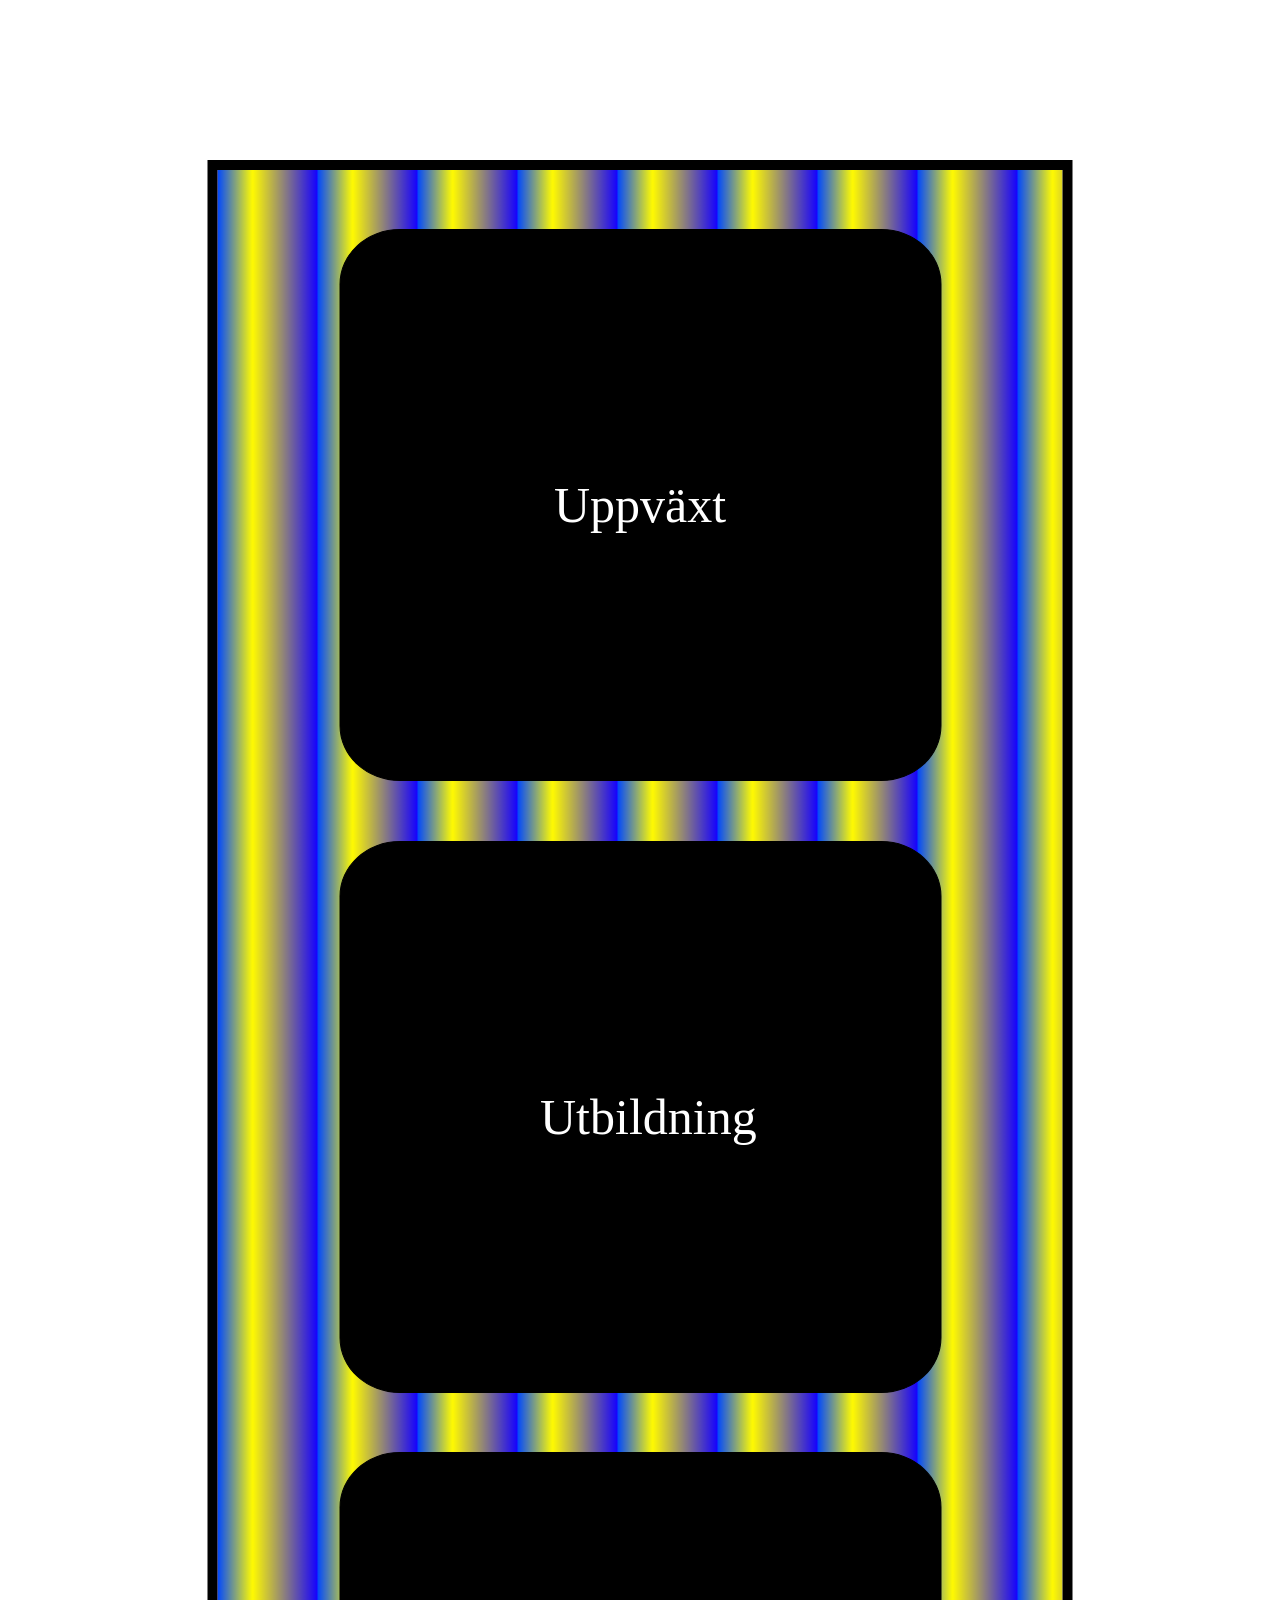
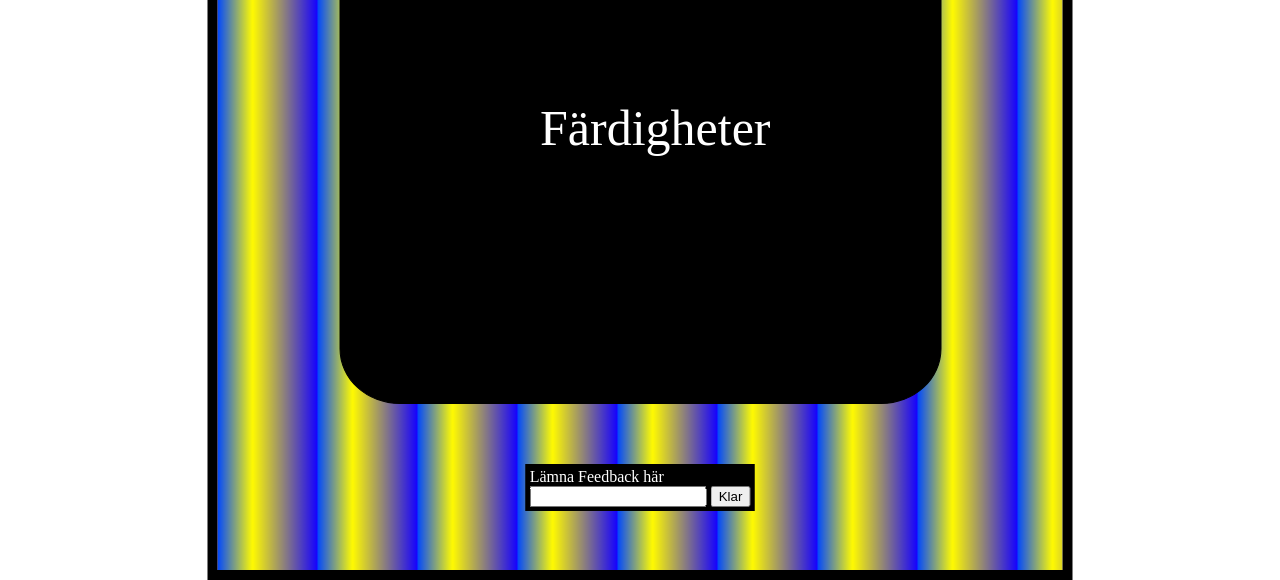
<file: index.html>
<!DOCTYPE html>
<html>
<head>

    <link rel="stylesheet" href="cv.css">
    <title>Vidar Borg</title>
    <meta charset="UTF-8">
    <meta name="description" content="Vidars CV">
    <meta name="author" content="Vidar Borg">

</head>

<body>

<div class="vidarborg">Vidar Borg</div>
<div class ="rectangle">

    <div class="circle1">
        <div class="text">
            <a class="aa" href="uppväxt.html">Uppväxt</a>
        </div>
        <a class="aaa" href="uppväxt.html"></a>
    </div>

    <div class="circle2">
        <div class="text">
            <a class="aa" href="utbildning.html">Utbildning</a>
        </div>
        <a class="aaa" href="utbildning.html"></a>    
    </div>


    <div class="circle4">
        <div class="text">
            <a class="aa" href="färdigheter.html">Färdigheter</a>
        </div>
        <a class="aaa" href="färdigheter.html"></a>    
    </div>

    <form class="form1">
        <label for="E-Mail">Lämna Feedback här</label><br>
        <input type="text" id="E-Mail" name="E-Mail">
        <input type="submit" value="Klar">
    </form>

</div>  













</body>

</html>
</file>
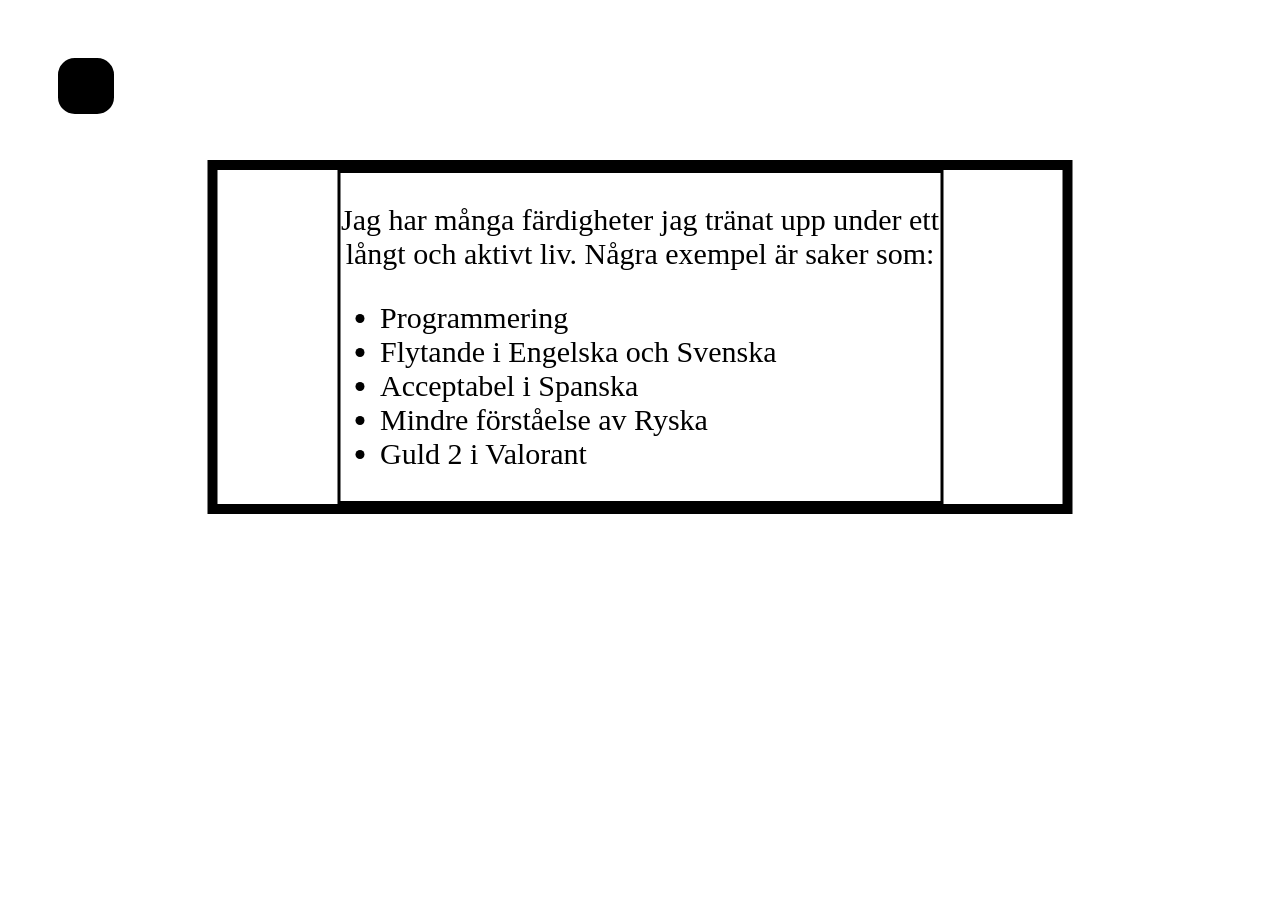
<file: färdigheter.html>
<!DOCTYPE html>
<html>
<head>
    <link rel="stylesheet" href="färdigheter.css">
    <title>Färdigheter  </title>
    <meta charset="UTF-8">
    <meta name="description" content="Vidars CV">
    <meta name="author" content="Vidar Borg">

</head>
<body>
    
<div class="vidarborg">Färdigheter</div>

<div class ="rectangle">

    <div class="paragraph">
        <p>Jag har många färdigheter jag tränat upp under ett långt och aktivt liv. Några exempel är saker som:</p>
        <ul style="text-align:left">
            <li>Programmering</li>
            <li>Flytande i Engelska och Svenska</li>
            <li>Acceptabel i Spanska</li>
            <li>Mindre förståelse av Ryska</li>
            <li>Guld 2 i Valorant</li>

        </ul>


        </div>
    
</div>






<div class="exit">
    <a class="exitlink" href="cv.html"></a>
</div>





</body>

</html>
</file>
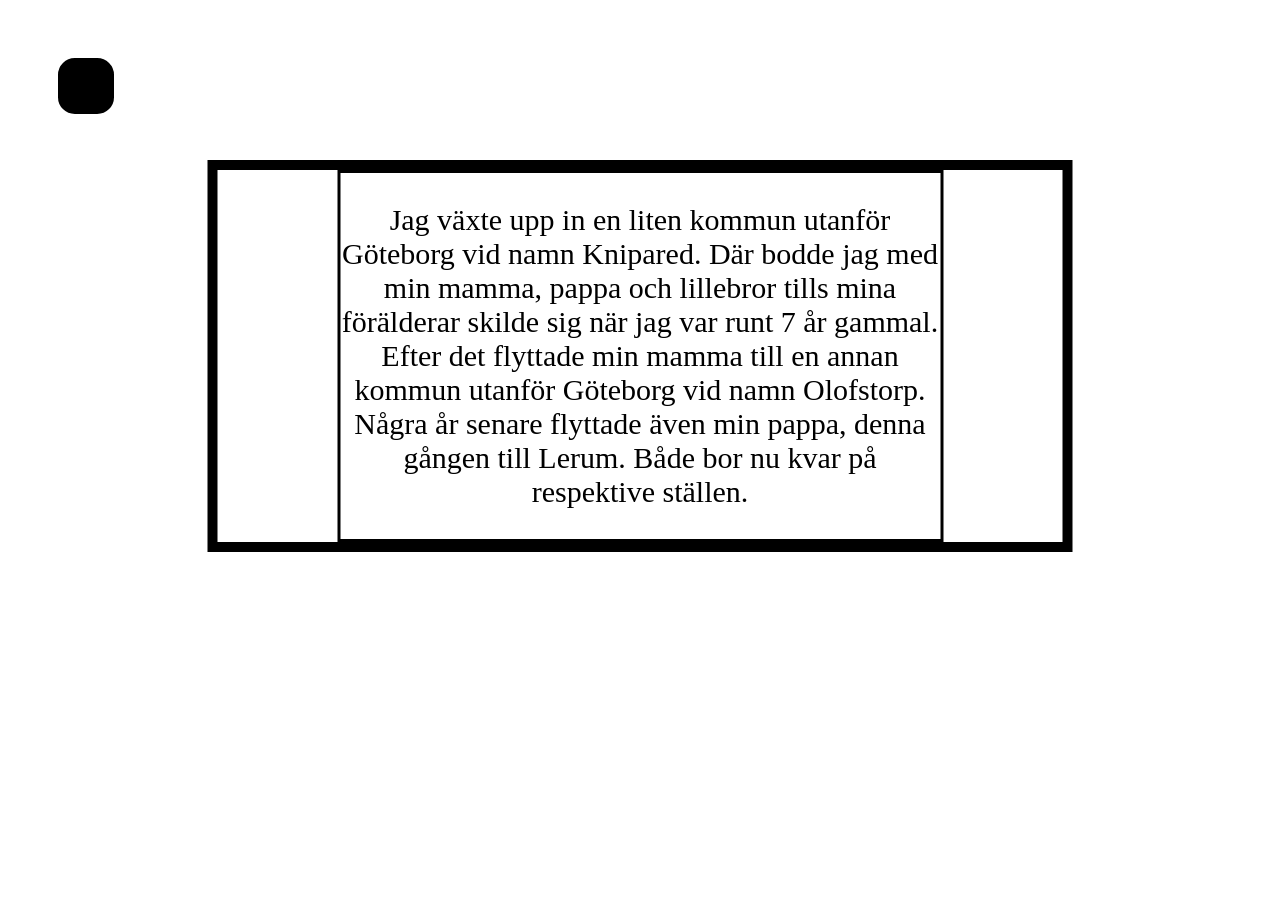
<file: uppväxt.html>
<!DOCTYPE html>
<html>
<head>
    <link rel="stylesheet" href="uppväxt.css">
    <title>Uppväxt</title>
    <meta charset="UTF-8">
    <meta name="description" content="Vidars CV">
    <meta name="author" content="Vidar Borg">

</head>
<body>
<div class="vidarborg">Uppväxt</div>
<div class ="rectangle">
<div class="paragraph">
<p>Jag växte upp in en liten kommun utanför Göteborg vid namn Knipared. Där bodde jag med min mamma, pappa och lillebror tills mina förälderar skilde sig när jag var runt 7 år gammal. Efter det flyttade min mamma till en annan kommun utanför Göteborg vid namn Olofstorp. Några år senare flyttade även min pappa, denna gången till Lerum. Både bor nu kvar på respektive ställen. </p>


</div>


</div>

<div class="exit">
    <a class="exitlink" href="cv.html"></a>
</div>










</body>

</html>
</file>
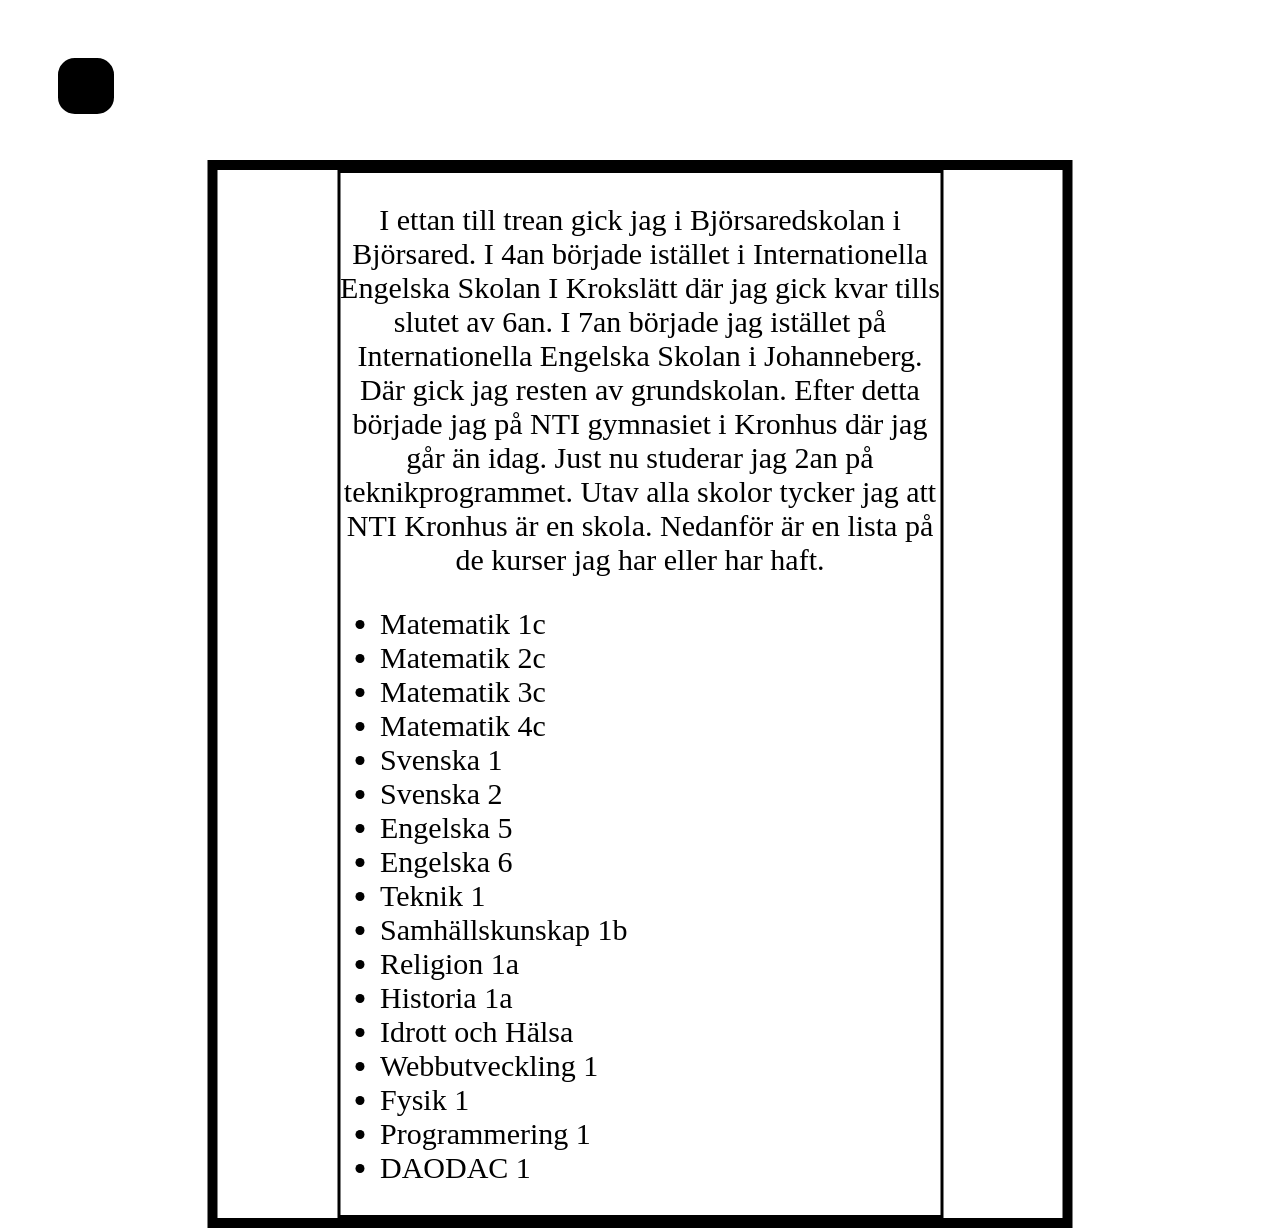
<file: utbildning.html>
<!DOCTYPE html>
<html>
<head>
    <link rel="stylesheet" href="utbildning.css">
    <title>Utbildning</title>
    <meta charset="UTF-8">
    <meta name="description" content="Vidars CV">
    <meta name="author" content="Vidar Borg">

</head>
<body>
<div class="vidarborg">Utbildning</div>
<div class ="rectangle">

<div class="paragraph">

<p>I ettan till trean gick jag i Björsaredskolan i Björsared. I 4an började istället i Internationella Engelska Skolan I Krokslätt där jag gick kvar tills slutet av 6an. I 7an började jag istället på Internationella Engelska Skolan i Johanneberg. Där gick jag resten av grundskolan. Efter detta började jag på NTI gymnasiet i Kronhus där jag går än idag. Just nu studerar jag 2an på teknikprogrammet. Utav alla skolor tycker jag att NTI Kronhus är en skola. Nedanför är en lista på de kurser jag har eller har haft.</p>

<ul style="text-align: left;">

<li>Matematik 1c</li>
<li>Matematik 2c</li>
<li>Matematik 3c</li>
<li>Matematik 4c</li>
<li>Svenska 1</li>
<li>Svenska 2</li>
<li>Engelska 5</li>
<li>Engelska 6</li>
<li>Teknik 1</li>
<li>Samhällskunskap 1b</li>
<li>Religion 1a</li>
<li>Historia 1a</li>
<li>Idrott och Hälsa</li>
<li>Webbutveckling 1</li>
<li>Fysik 1</li>
<li>Programmering 1</li>
<li>DAODAC 1</li>




</ul>

</div>


</div>


    <div class="exit">
        <a class="exitlink" href="cv.html"></a>
    </div>
    



</body>

</html>
</file>
<file: cv.css>
body {
    background-image: url("https://images6.alphacoders.com/488/488157.jpg");
    background-size: cover;
    background-attachment: fixed;
}

.rectangle {
    height: 2000px;
    width: 845px;
    background: linear-gradient(90deg, rgba(0,71,255,1) 0%, rgba(255,250,0,1) 35%, rgba(20,0,255,1) 100%);
    background-size: 100px;
    background-repeat: repeat;
    border-radius: 0%;
    border-color: black;
    border-style: solid;
    border-width: 10px;
    position: absolute;
    top: 160px;
    left: 50%;
    transform: translate(-50%, 0%);
    display: flex;
    flex-direction: column;
    justify-content: space-evenly;
    align-items: center;
}

.space {
    width: 1px;
    height: 100px;
    position: absolute;
    left: 50%;
    top: 2650px;
}

.vidarborg {
    height: 433px;
    width: 845px;
    position: absolute;
    top: 30px;
    left: 50%;
    transform: translate(-50%, 0%);
    text-align: center;
    font-size: 80px;
    color: white;
}

.circle1 {
    width: 600px;
    height: 550px;
    background-color: black;
    border-radius: 10%;
    background-image: url("https://cdn.discordapp.com/attachments/1003798006996410481/1050730791908409365/20221010_173657.jpg");
    background-size: cover;
    background-position-y: -250px;
    border-style: solid;
    border-color: black;
    border-width: 1px;
    display: flex;
    justify-content: center;
    align-items: center;
}
.circle2 {
    width: 600px;
    height: 550px;
    background-color: black;
    border-radius: 10%;
    background-image: url("https://cdn.discordapp.com/attachments/1003798006996410481/1050730792420126720/20221010_173636.jpg");
    background-size: cover;
    background-position-y: -250px;
    border-style: solid;
    border-color: black;
    border-width: 1px;
    display: flex;
    justify-content: center;
    align-items: center;

}

.circle4 {
    width: 600px;
    height: 550px;
    background-color: black;
    border-radius: 10%;
    background-image: url("https://cdn.discordapp.com/attachments/1003798006996410481/1050737817120161852/IMG_1304.jpg");
    background-size: cover;
    background-position-y: -50px;
    border-style: solid;
    border-color: black;
    border-width: 1px;
    display: flex;
    justify-content: center;
    align-items: center;
}

.text {
    width: 200px;
    height: auto;
    text-align: center;
    color: white;
    font-size: 50px;
    position: absolute;
}

.aaa {
    text-decoration: none;
    color: white;
    display: block;
    width: 600px;
    height: 550px;
    border-radius: 10%;
}

.aa {
    text-decoration: none;
    color: white;
}

.form1 {
    background-color: black;
    color: white;
    border-style: solid;
    border-width: 4px;
    border-color: black;
}
</file>
<file: färdigheter.css>
body {
    background-image: url("https://images6.alphacoders.com/488/488157.jpg");
    background-size: cover;
    background-attachment: fixed;
}

.rectangle {
    height: auto;
    width: 845px;
    background-image: url("https://cdn.discordapp.com/attachments/1003798006996410481/1050737817120161852/IMG_1304.jpg");
    background-size: 150px;
    background-repeat: repeat;
    border-radius: 0%;
    border-color: black;
    border-style: solid;
    border-width: 10px;
    position: absolute;
    top: 160px;
    left: 50%;
    transform: translate(-50%, 0%);
    display: flex;
    flex-direction: column;
    justify-content: left;
    align-items: center;
}




.vidarborg {
    height: 433px;
    width: 845px;
    position: absolute;
    top: 30px;
    left: 50%;
    transform: translate(-50%, 0%);
    text-align: center;
    font-size: 80px;
    color: white;
}


.paragraph{
    color: black;
    background-color: white;
    height: auto;
    width: 600px;
    border-radius: 0%;
    border-style: solid;
    border-width: 3px;
    background: url(50%-transparent-white.png);
    background: rgba(255,255,255,0.5);
    font-size: 30px;
    text-align: center;
}

.exit{
    position: relative;
    top: 50px;
    left: 50px;
    background: url("https://www.pngfind.com/pngs/m/139-1391483_png-file-svg-back-button-icon-png-transparent.png");
    background-attachment: fixed;
    background-color: black;
    width: 50px;
    height: 50px;
    background-size: 50px;
    border-radius: 30%;
    border-style: solid;
    border-color: black;
    border-width: 3px;
}

.exitlink{
    width: 50px;
    height: 50px;
    border-radius: 30%;
    display: block;
}
</file>
<file: uppväxt.css>
body {
    background-image: url("https://images6.alphacoders.com/488/488157.jpg");
    background-size: cover;
    background-attachment: fixed;
}

.rectangle {
    height: auto;
    width: 845px;
    background-image: url("https://cdn.discordapp.com/attachments/1003798006996410481/1050730791908409365/20221010_173657.jpg");
    background-size: 70px;
    background-repeat: repeat;
    border-radius: 0%;
    border-color: black;
    border-style: solid;
    border-width: 10px;
    position: absolute;
    top: 160px;
    left: 50%;
    transform: translate(-50%, 0%);
    display: flex;
    flex-direction: column;
    justify-content: left;
    align-items: center;
}


.vidarborg {
    height: 433px;
    width: 845px;
    position: absolute;
    top: 30px;
    left: 50%;
    transform: translate(-50%, 0%);
    text-align: center;
    font-size: 80px;
    color: white;
}

.paragraph{
    color: black;
    background-color: white;
    height: auto;
    width: 600px;
    border-radius: 0%;
    border-style: solid;
    border-width: 3px;
    background: url(50%-transparent-white.png);
    background: rgba(255,255,255,0.5);
    font-size: 30px;
    text-align: center;
}

.exit{
    position: relative;
    top: 50px;
    left: 50px;
    background: url("https://www.pngfind.com/pngs/m/139-1391483_png-file-svg-back-button-icon-png-transparent.png");
    background-attachment: fixed;
    background-color: black;
    width: 50px;
    height: 50px;
    background-size: 50px;
    border-radius: 30%;
    border-style: solid;
    border-color: black;
    border-width: 3px;
}

.exitlink{
    width: 50px;
    height: 50px;
    border-radius: 30%;
    display: block;
}
</file>
<file: utbildning.css>
body {
    background-image: url("https://images6.alphacoders.com/488/488157.jpg");
    background-size: cover;
    background-attachment: fixed;
}

.rectangle {
    height: auto;
    width: 845px;
    background-image: url("https://cdn.discordapp.com/attachments/1003798006996410481/1050730792420126720/20221010_173636.jpg");
    background-size: 70px;
    background-repeat: repeat;
    border-radius: 0%;
    border-color: black;
    border-style: solid;
    border-width: 10px;
    position: absolute;
    top: 160px;
    left: 50%;
    transform: translate(-50%, 0%);
    display: flex;
    flex-direction: column;
    justify-content: left;
    align-items: center;
}


.vidarborg {
    height: 433px;
    width: 845px;
    position: absolute;
    top: 30px;
    left: 50%;
    transform: translate(-50%, 0%);
    text-align: center;
    font-size: 80px;
    color: white;
}

.paragraph{
    color: black;
    background-color: white;
    height: auto;
    width: 600px;
    border-radius: 0%;
    border-style: solid;
    border-width: 3px;
    background: url(50%-transparent-white.png);
    background: rgba(255,255,255,0.5);
    font-size: 30px;
    text-align: center;
}

.exit{
    position: relative;
    top: 50px;
    left: 50px;
    background: url("https://www.pngfind.com/pngs/m/139-1391483_png-file-svg-back-button-icon-png-transparent.png");
    background-attachment: fixed;
    background-color: black;
    width: 50px;
    height: 50px;
    background-size: 50px;
    border-radius: 30%;
    border-style: solid;
    border-color: black;
    border-width: 3px;
}

.exitlink{
    width: 50px;
    height: 50px;
    border-radius: 30%;
    display: block;
}
</file>
